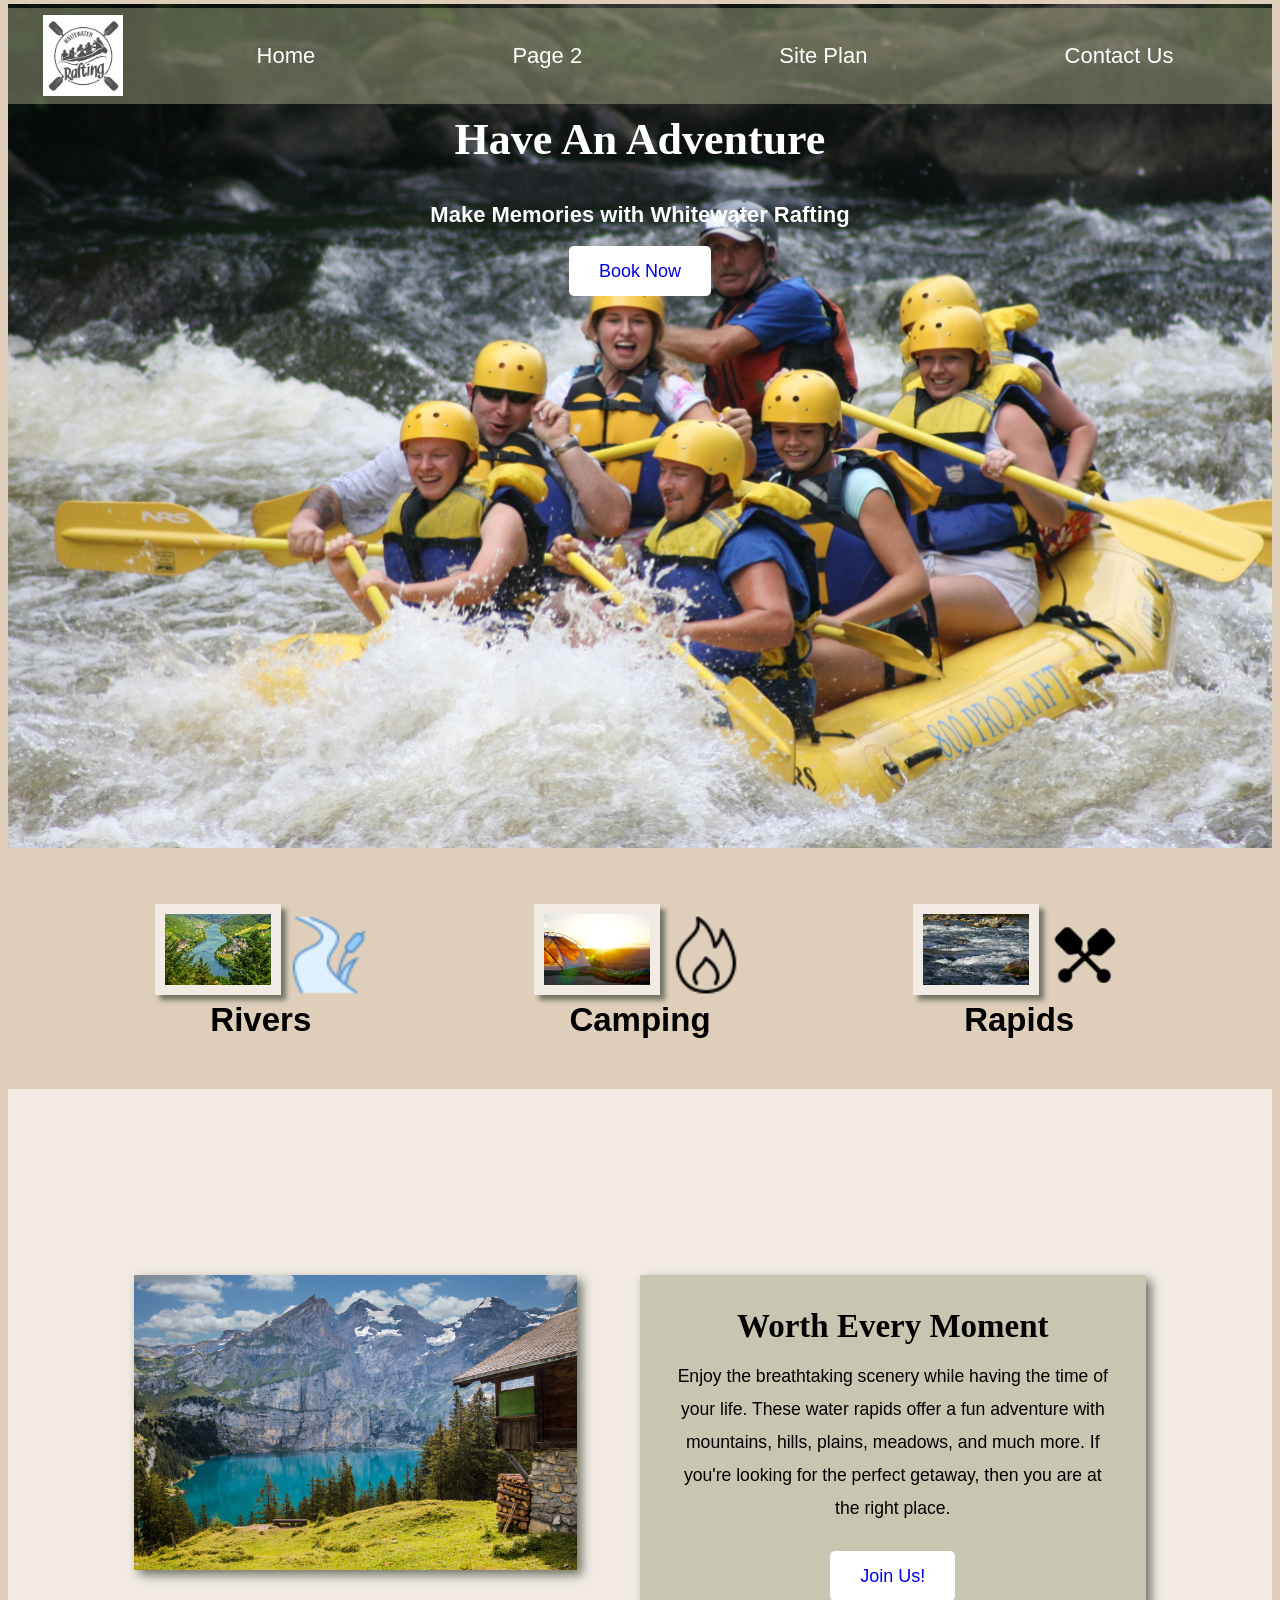
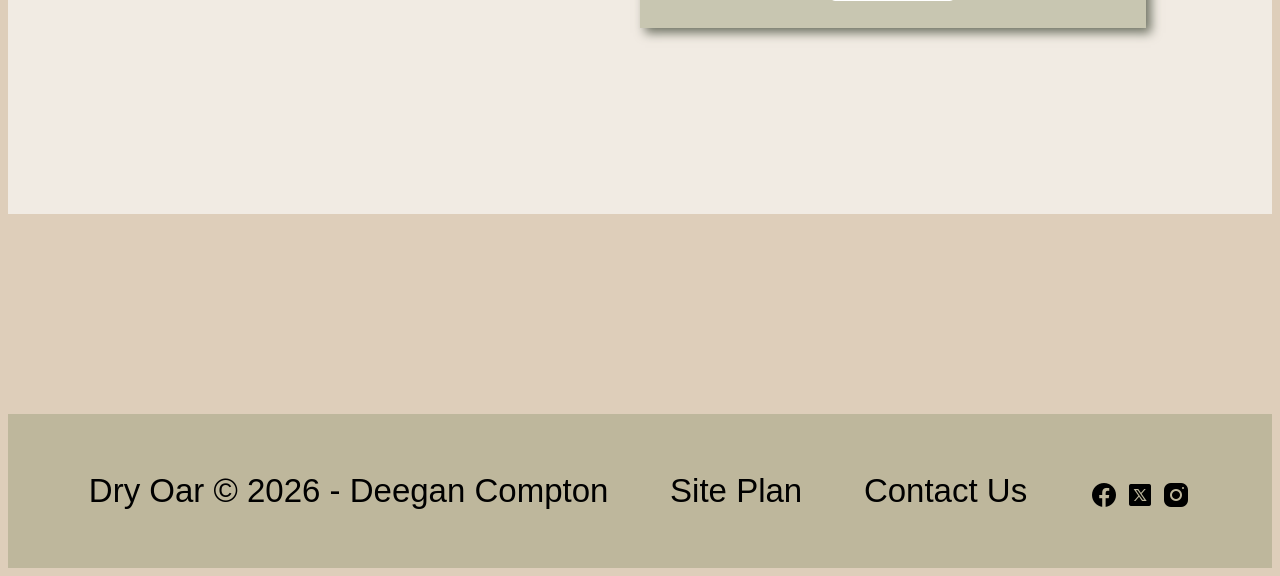
<file: index.html>
<!DOCTYPE html>
<html lang="en">
<head>
    <link rel="stylesheet" href="styles/style.css">
    <meta charset="UTF-8">
    <meta name="viewport" content="width=device-width, initial-scale=1.0">
    <title>Whitewater Rafting</title>
</head>
<body>
<div id="content">
    <header>
          <a id="logo_link" href="index.html">
            <img class="logo" src="images/logo6.png" alt="Whitewater Rafting Logo">
          </a>
          <nav> 
            <a href="index.html">Home</a>
            <a href="#">Page 2</a>
            <a href="site-plan-rafting.html">Site Plan</a>
            <a href="contactus.html">Contact Us</a>
          </nav>
    </header>
    <div id="hero">
        <div id="hero-box">
            <img id="hero-img" src="images/brokenbeardsman-rafting-421132.jpg" alt="People enjoying white water rafting" style="max-width: 100%;height: auto;">
            </div>
    <section id="hero-msg">
        <h1 class="home-title">Have An Adventure</h1>
        <h4>Make Memories with Whitewater Rafting </h4>
        <div class="button-box">
            <a class="book" href="contactus.html">Book Now</a>
        </div>
    </section>
    </div>
    <main class="home-grid">
        <section class="river-card">
            <img class="card-img" src="images/riverphoto.jpg" alt="Flowing river in forest" style="max-width: 50%;height: auto;">
            <img class="icon" src="images/rivericon.png" alt="River icon">
            <h2>Rivers</h2>
        </section>
        <section class="camping-card">
            <img class="card-img" src="images/camping-photo.jpg" alt="Camping tent" style="max-width: 50%;height: auto;">
            <img class="icon" src="images/fire-icon.png" alt="Fire icon">
            <h2>Camping</h2>
        </section>
        <section class="rapids-card">
            <img class="card-img" src="images/water-rapids-photo.jpg" alt="Water rapids" style="max-width: 50%;height: auto;">
            <img class="icon" src="images/oars-icon.png" alt="Oars icon">
            <h2>Rapids</h2>
        </section>
        <div id="background"></div>
        <img class="mountains" src="images/mountainphoto.jpg" alt="Log cabin on lake next to mountains" style="max-width: 70%;height: auto;">
        <section class="msg">
            <h2>Worth Every Moment</h2>
            <p>Enjoy the breathtaking scenery while having the time of your life. These water rapids offer a fun adventure with mountains, hills, plains, meadows, and much more. If you're looking for the perfect getaway, then you are at the right place.</p>
            <a class="join" href="rivers.html">Join Us!</a>
        </section>
    </main>
    <footer>
        <p>Dry Oar &copy; 2026 - Deegan Compton</p>
        <p><a href="site-plan-rafting.html">Site Plan</a></p>
        <p><a href="contactus.html">Contact Us</a></p>
        <div class="social">
            <a href="https://facebook.com">
                <img src="images/icons8-facebook-30.png" alt="fb icon">
            </a>
            <a href="https://twitter.com">
                <img src="images/icons8-twitter-30.png" alt="twitter icon">
            </a>
            <a href="https://instagram.com">
                <img src="images/icons8-instagram-30.png" alt="instagram icon">
            </a>
        </div>
    </footer>
    </div>
</body>
</html>
</file>
<file: styles/style.css>
@import url('https://fonts.googleapis.com/css2?family=IM+Fell+French+Canon&family=Lato:ital,wght@0,400;0,700;1,400&display=swap');



.home-grid {
    display: grid;
    grid-template-columns: repeat(10, 1fr);
}
#content { 
    margin: 0 auto;
    font-family:'Segoe UI', Tahoma, Geneva, Verdana, sans-serif;
    font-size: 22px;
    padding: 0;
    max-width: 1600px;
}
#hero-msg h1{
    text-align: center;
}
#hero-msg h4{
    text-align: center;
    color: white;
}
#hero-img {
    width: 100%;
}
#hero {
    display: grid;
    grid-template-columns: 1fr 3fr 1fr;
    margin-top: -100px;
}
#hero-box {
    grid-column: 1/4;
    grid-row: 1/3;
    z-index: -1;
}
#hero-msg {
    grid-column: 2/3;
    grid-row: 1/2;
    margin-top: 100px;
}
.button-box {
    text-align: center;
}
main section {
    text-align: center;
}
#background {
    height: 725px;
}
body {
    background-color: rgba(148, 95, 27,0.3)
}
header {
    background-color: rgba(159, 161, 128, 0.5);
    display: grid;
    grid-template-columns: 150px auto;
}
nav{
    display: flex;
    justify-content: space-around;
}
nav a {
    color: white;
    text-align: center;
    text-decoration: none;
    padding: 35px;
}
nav a:hover {
    color: rgba(0, 128, 128, 0.9);
    background-color: rgba(255,255,255,0.7);
}
#logo_link {
    padding-top: 5px;
    justify-self: center;
    align-self: center;
}
.book {
    background-color: white;
    text-decoration: none;
    font-size: 18px;
    padding: 15px 30px;
    margin-top: 50px;
    border-radius: 5px;
}
.book:hover {
    background-color: rgba(0, 128, 128, 0.9);
    color: black;
    margin-top: 50px;
}
.join {
    background-color: white;
    text-decoration: none;
    font-size: 18px;
    padding: 15px 30px;
    margin-top: 50px;
    border-radius: 5px;
}
.join:hover {
    background-color: rgba(0, 128, 128, 0.1);
    color: black;
}
#background {
    background-color: rgba(255,255,255,0.6);
    grid-column: 1/11;
    grid-row: 4/9;
}
footer {
    background-color: rgba(159, 161, 128, 0.5);
    color: black;
    padding: 25px 50px;
    margin-top: 200px;
    display: flex;
    justify-content: space-around;
    align-items: center;
}
footer a{
    color: black;
    text-decoration: none;
    margin-top: 200px;
}
footer a:hover {
    color: black;
}
footer p{
    font-size: 1.5em;
}
footer p a:hover {
    text-decoration: underline;
}
footer .social img {
    padding-top: 15px;
}
.home-title{
    color: white;
    font-family: "IM Fell French Canon", "Times New Roman", serif;
    font-size: 2em;
    margin-top: 10px;
}
h2{
    margin: 0;
}
h4 {
    color: black;
}
.msg {
    background-color: rgba(159, 161, 128, 0.5);
    line-height: 1.5em;
    padding: 35px;
    box-shadow: 5px 5px 10px #6f7364;
    grid-column: 6/10;
    grid-row: 6/7;
}
.msg h2{
    color: black;
    font-family: "IM Fell French Canon", "Times New Roman", serif;
}
.msg p{
    color: black;
    font-size: 0.8em;
    padding-bottom: 15px;
    
}
main section img {
    box-sizing: border-box;
}
.logo {
    width: 80px;
}
.icon{
    width: 80px;
    padding-top: 10px;
}
.river-card {
    margin: 50px 0;
    grid-column: 2/4;
    grid-row: 2/3;
}
.camping-card {
    margin: 50px 0;
    grid-column: 5/7;
    grid-row: 2/3;
}
.rapids-card {
    margin: 50px 0;
    grid-column: 8/10;
    grid-row: 2/3;
}
.card-img {
    border: 10px;
    border-color: rgba(255,255,255,0.6);;
    border-style: solid;
    width: 100%;
    transition: transform .5s;
    box-shadow: 5px 5px 5px #6f7364;
}
.card-img:hover {
    opacity: .6;
    transform: scale(1.1);
}
.mountains{
    grid-column: 2/7;
    grid-row: 5/8;
    width: 100%;
    box-shadow: 5px 5px 10px #6f7364;
}
@media screen and (max-width: 900px) {
    #hero, .home-grid {
        display: block;
        height: auto;
    }
    nav, footer {
        flex-direction: column;
    }
    nav a {
        display: block;
        padding: 15px;
    }
    #hero {
        margin-top: 0;
    }
    #hero-msg {
        margin-top: 0;
    }
    #hero-msg h4 {
        display: none;
    }
    #hero-msg h1 {
        color: #6f7364;
    }
    .home-title {
        font-size: 25px;
    }
    .rivers-card, .camping-card, .rapids-card { 
        margin: 50px auto;
        width: 60%;
    }
    #background {
        display: none;
    }
    .mountains, .msg {
        width: 80%;
        display: block;
        margin: 0 auto;
    }
    footer {
        margin-top: 25px;
    }
}
</file>
